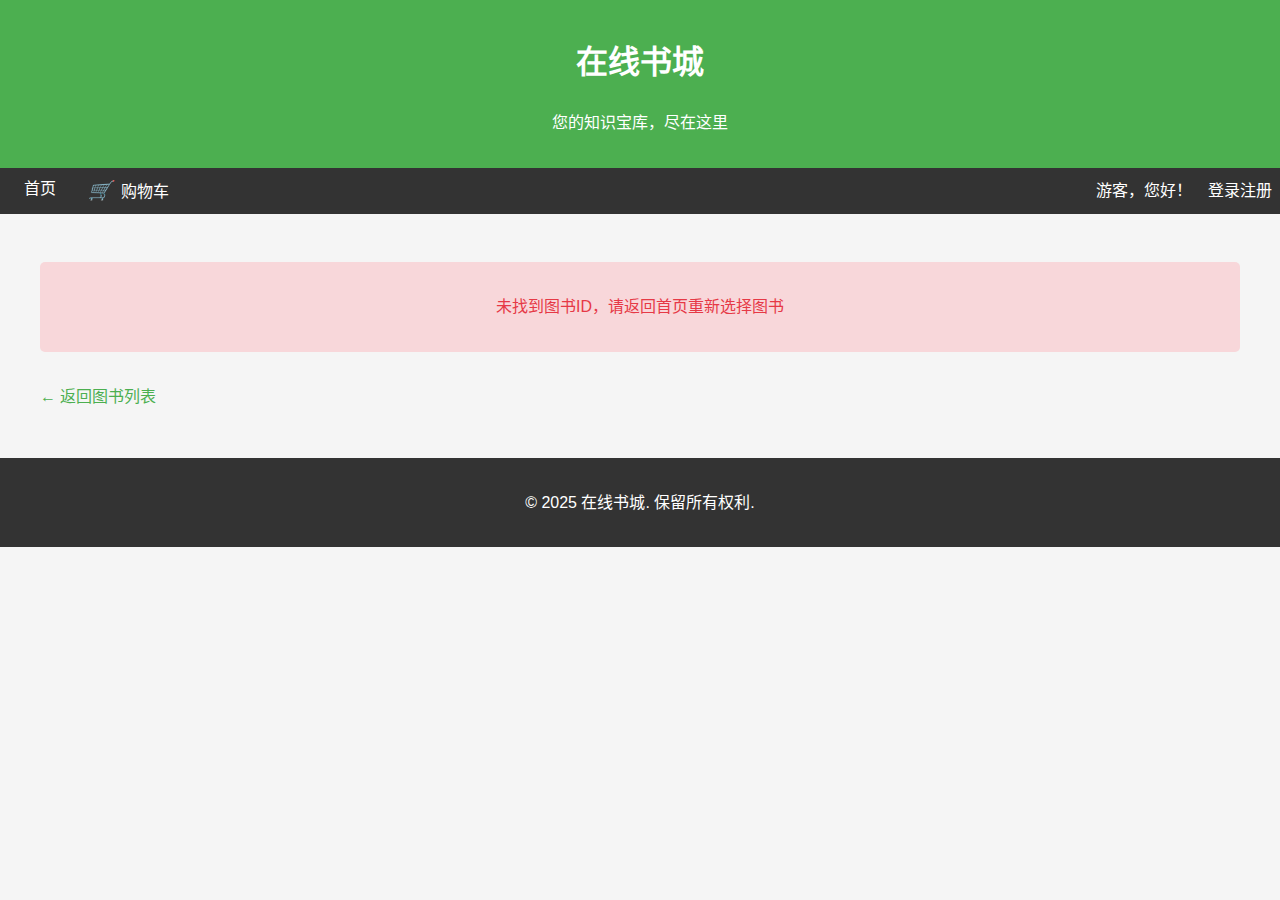
<file: src/main/webapp/pages/book-detail.html>
<!DOCTYPE html>
<html lang="zh-CN">
<head>
    <meta charset="UTF-8">
    <meta name="viewport" content="width=device-width, initial-scale=1.0">
    <title>图书详情 - 在线书城</title>
    <style>
        body {
            font-family: Arial, sans-serif;
            line-height: 1.6;
            margin: 0;
            padding: 0;
            background-color: #f5f5f5;
        }
        header {
            background-color: #4CAF50;
            color: white;
            padding: 1rem;
            text-align: center;
        }
        nav {
            background-color: #333;
            color: white;
            padding: 0.5rem;
            display: flex;
            justify-content: space-between;
        }
        nav ul {
            display: flex;
            list-style: none;
            margin: 0;
            padding: 0;
        }
        nav li {
            margin: 0 1rem;
        }
        nav a {
            color: white;
            text-decoration: none;
        }
        nav a:hover {
            text-decoration: underline;
        }
        .container {
            max-width: 1200px;
            margin: 0 auto;
            padding: 1rem;
        }
        .user-info {
            display: flex;
            align-items: center;
        }
        .user-info span {
            margin-right: 1rem;
        }
        .cart-icon {
            font-size: 1.2rem;
            margin-right: 0.3rem;
        }
        .cart-badge {
            background-color: #e63946;
            color: white;
            border-radius: 50%;
            padding: 0.1rem 0.4rem;
            font-size: 0.8rem;
            margin-left: 0.3rem;
        }
        .book-detail {
            display: flex;
            background-color: white;
            border-radius: 5px;
            box-shadow: 0 2px 5px rgba(0,0,0,0.1);
            margin-top: 2rem;
            overflow: hidden;
        }
        .book-image {
            flex: 0 0 300px;
            padding: 1rem;
        }
        .book-image img {
            width: 100%;
            height: auto;
            object-fit: cover;
            border-radius: 5px;
        }
        .book-info {
            flex: 1;
            padding: 2rem;
        }
        .book-title {
            font-size: 1.8rem;
            font-weight: bold;
            margin-bottom: 1rem;
        }
        .book-author, .book-publisher {
            color: #666;
            margin-bottom: 0.5rem;
        }
        .book-price {
            color: #e63946;
            font-size: 1.5rem;
            font-weight: bold;
            margin: 1rem 0;
        }
        .book-stock {
            color: #4CAF50;
            margin-bottom: 1rem;
        }
        .book-description {
            margin: 1.5rem 0;
            line-height: 1.8;
        }
        .book-actions {
            margin-top: 2rem;
        }
        .btn {
            padding: 0.8rem 1.5rem;
            border: none;
            border-radius: 3px;
            cursor: pointer;
            font-size: 1rem;
            margin-right: 1rem;
        }
        .btn-primary {
            background-color: #4CAF50;
            color: white;
        }
        .btn-secondary {
            background-color: #f1f1f1;
            color: #333;
        }
        .back-link {
            display: inline-block;
            margin-top: 2rem;
            color: #4CAF50;
            text-decoration: none;
        }
        .back-link:hover {
            text-decoration: underline;
        }
        .loading {
            text-align: center;
            padding: 3rem;
            font-size: 1.2rem;
            color: #666;
        }
        .error {
            text-align: center;
            padding: 2rem;
            color: #e63946;
            background-color: #f8d7da;
            border-radius: 5px;
            margin-top: 2rem;
        }
        footer {
            background-color: #333;
            color: white;
            text-align: center;
            padding: 1rem;
            margin-top: 2rem;
        }
        .quantity-control {
            display: flex;
            align-items: center;
            margin-bottom: 1.5rem;
        }
        .quantity-control button {
            width: 30px;
            height: 30px;
            background-color: #f1f1f1;
            border: 1px solid #ddd;
            font-size: 1.2rem;
            cursor: pointer;
        }
        .quantity-control input {
            width: 50px;
            height: 30px;
            text-align: center;
            border: 1px solid #ddd;
            margin: 0 5px;
        }
    </style>
</head>
<body>
    <header>
        <h1>在线书城</h1>
        <p>您的知识宝库，尽在这里</p>
    </header>
    
    <nav>
        <ul>
            <li><a href="index.html">首页</a></li>
            <li><a href="cart.html" id="cartLink"><i class="cart-icon">🛒</i> 购物车</a></li>
        </ul>
        <div class="user-info">
            <span id="userWelcome">游客，您好！</span>
            <a href="login.html" id="loginLink">登录</a>
            <a href="register.html" id="registerLink">注册</a>
            <a href="user-profile.html" id="profileLink" style="display: none;">个人中心</a>
            <a href="#" id="logoutLink" style="display: none;">退出登录</a>
        </div>
    </nav>
    
    <div class="container">
        <div id="bookDetailContainer">
            <!-- 图书详情将通过JS动态加载 -->
            <div class="loading">正在加载图书信息...</div>
        </div>
        
        <a href="index.html" class="back-link">← 返回图书列表</a>
    </div>
    
    <footer>
        <p>&copy; 2025 在线书城. 保留所有权利.</p>
    </footer>

    <!-- 引入JS文件 -->
    <script src="../js/auth.js"></script>
    <script src="../js/book-detail.js"></script>
</body>
</html>
</file>
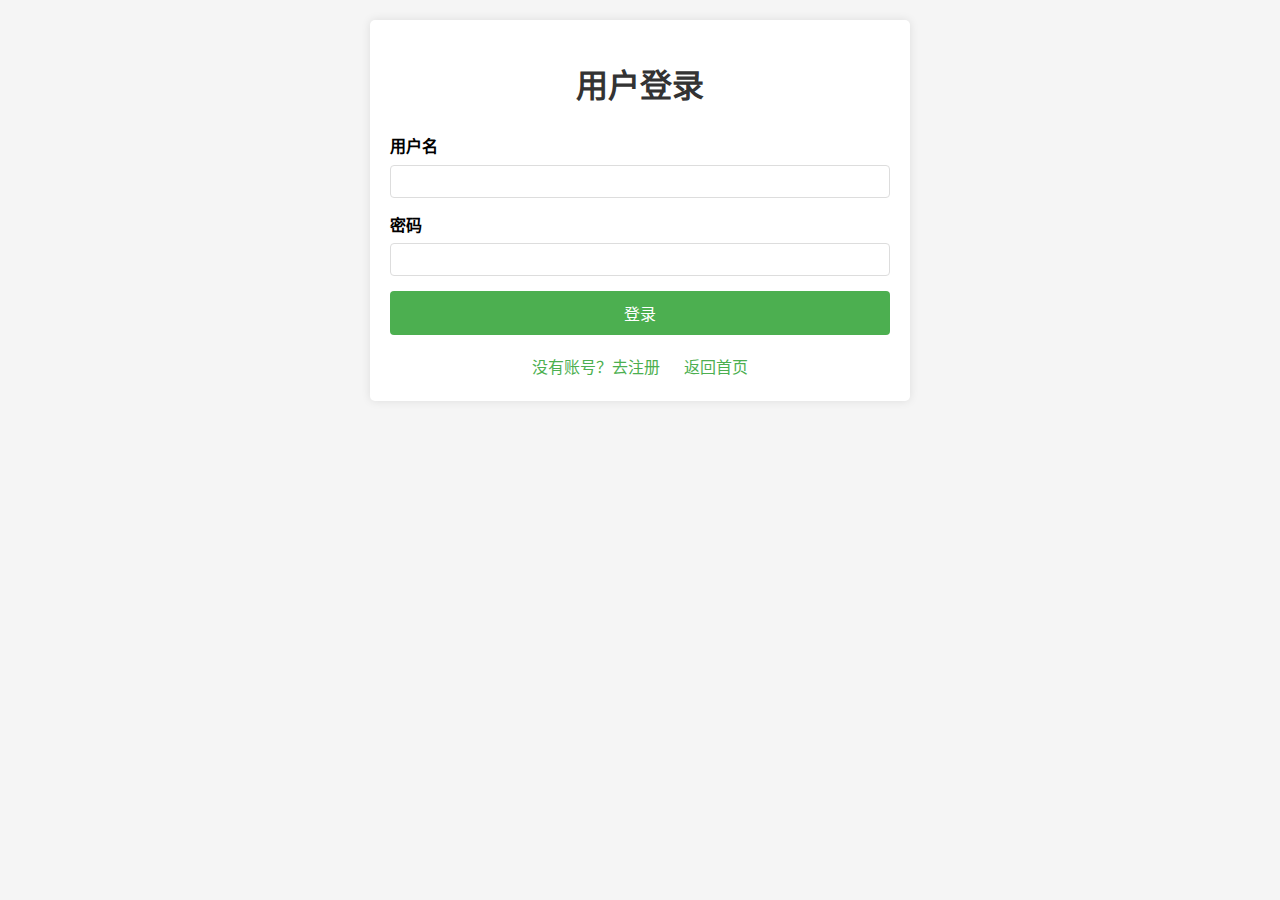
<file: src/main/webapp/pages/login.html>
<!DOCTYPE html>
<html lang="zh-CN">
<head>
    <meta charset="UTF-8">
    <meta name="viewport" content="width=device-width, initial-scale=1.0">
    <title>用户登录 - 在线书城</title>
    <link rel="stylesheet" href="../css/common.css">
    <style>
        /* 登录页面特定样式 */
        .container {
            max-width: 500px;
        }
        button {
            width: 100%;
        }
    </style>
</head>
<body>
    <div class="container">
        <h1>用户登录</h1>
        <div id="loginForm">
            <div class="form-group">
                <label for="username">用户名</label>
                <input type="text" id="username" name="username" required>
            </div>
            <div class="form-group">
                <label for="password">密码</label>
                <input type="password" id="password" name="password" required>
            </div>
            <button id="loginBtn">登录</button>
            <div id="message"></div>
        </div>
        <div class="links">
            <a href="register.html">没有账号？去注册</a>
            <a href="index.html">返回首页</a>
        </div>
    </div>

    <script src="../js/auth.js"></script>
    <script>
        document.addEventListener('DOMContentLoaded', function() {
            document.getElementById('loginBtn').addEventListener('click', loginUser);
        });
    </script>
</body>
</html>
</file>
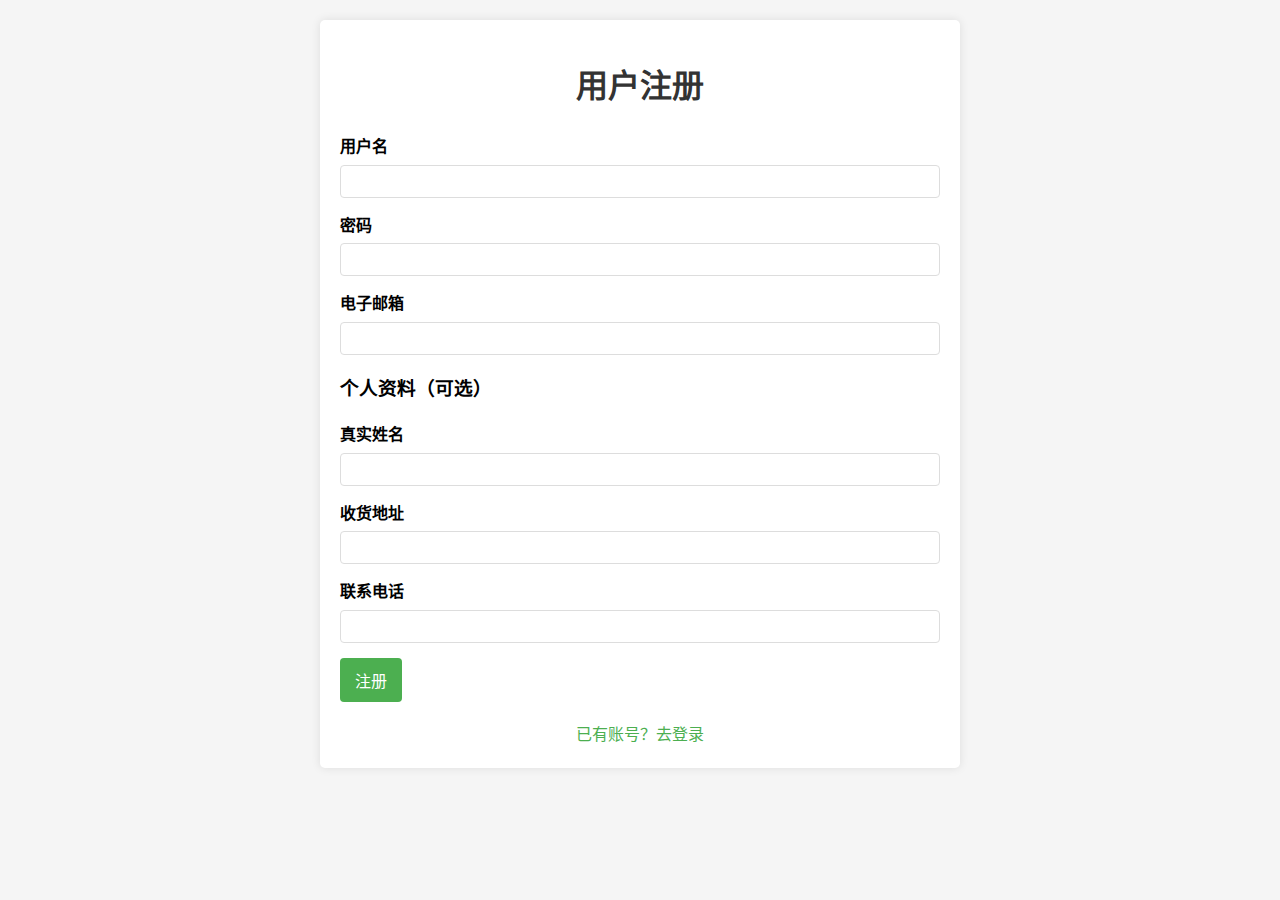
<file: src/main/webapp/pages/register.html>
<!DOCTYPE html>
<html lang="zh-CN">
<head>
    <meta charset="UTF-8">
    <meta name="viewport" content="width=device-width, initial-scale=1.0">
    <title>用户注册 - 在线书城</title>
    <link rel="stylesheet" href="../css/common.css">
    <style>
        /* 注册页面特定样式 */
        .container {
            max-width: 600px;
        }
    </style>
</head>
<body>
    <div class="container">
        <h1>用户注册</h1>
        <div id="registerForm">
            <div class="form-group">
                <label for="username">用户名</label>
                <input type="text" id="username" name="username" required>
            </div>
            <div class="form-group">
                <label for="password">密码</label>
                <input type="password" id="password" name="password" required>
            </div>
            <div class="form-group">
                <label for="email">电子邮箱</label>
                <input type="email" id="email" name="email" required>
            </div>
            <h3>个人资料（可选）</h3>
            <div class="form-group">
                <label for="realName">真实姓名</label>
                <input type="text" id="realName" name="realName">
            </div>
            <div class="form-group">
                <label for="address">收货地址</label>
                <input type="text" id="address" name="address">
            </div>
            <div class="form-group">
                <label for="phone">联系电话</label>
                <input type="text" id="phone" name="phone">
            </div>
            <button id="registerBtn">注册</button>
            <div id="message"></div>
        </div>
        <div class="links">
            <a href="login.html">已有账号？去登录</a>
        </div>
    </div>

    <script src="../js/auth.js"></script>
    <script>
        document.addEventListener('DOMContentLoaded', function() {
            document.getElementById('registerBtn').addEventListener('click', registerUser);
        });
    </script>
</body>
</html>
</file>
<file: src/main/webapp/css/common.css>
/* 通用样式 */
body {
    font-family: Arial, sans-serif;
    line-height: 1.6;
    margin: 0;
    padding: 20px;
    background-color: #f5f5f5;
}

.container {
    max-width: 1200px;
    margin: 0 auto;
    background: #fff;
    padding: 20px;
    border-radius: 5px;
    box-shadow: 0 0 10px rgba(0,0,0,0.1);
}

h1, h2 {
    color: #333;
    text-align: center;
}

.form-group {
    margin-bottom: 15px;
}

label {
    display: block;
    margin-bottom: 5px;
    font-weight: bold;
}

input[type="text"],
input[type="password"],
input[type="email"] {
    width: 100%;
    padding: 8px;
    border: 1px solid #ddd;
    border-radius: 4px;
    box-sizing: border-box;
}

button {
    background-color: #4CAF50;
    color: white;
    padding: 10px 15px;
    border: none;
    border-radius: 4px;
    cursor: pointer;
    font-size: 16px;
}

button:hover {
    background-color: #45a049;
}

.error {
    color: red;
    margin-top: 10px;
}

.success {
    color: green;
    margin-top: 10px;
}

.links {
    text-align: center;
    margin-top: 20px;
}

.links a {
    color: #4CAF50;
    text-decoration: none;
    margin: 0 10px;
}

.links a:hover {
    text-decoration: underline;
}

/* 导航栏样式 */
nav {
    background-color: #333;
    color: white;
    padding: 0.5rem;
    display: flex;
    justify-content: space-between;
}

nav ul {
    display: flex;
    list-style: none;
    margin: 0;
    padding: 0;
}

nav li {
    margin: 0 1rem;
}

nav a {
    color: white;
    text-decoration: none;
}

nav a:hover {
    text-decoration: underline;
}

/* 页眉样式 */
header {
    background-color: #4CAF50;
    color: white;
    padding: 1rem;
    text-align: center;
}

/* 页脚样式 */
footer {
    background-color: #333;
    color: white;
    text-align: center;
    padding: 1rem;
    margin-top: 2rem;
}

/* 标签页样式 */
.tabs {
    display: flex;
    border-bottom: 1px solid #ddd;
    margin-bottom: 20px;
}

.tab {
    padding: 10px 20px;
    cursor: pointer;
    background-color: #f1f1f1;
    margin-right: 5px;
    border-radius: 5px 5px 0 0;
}

.tab.active {
    background-color: #4CAF50;
    color: white;
}

.tab-content {
    display: none;
}

.tab-content.active {
    display: block;
}
</file>
